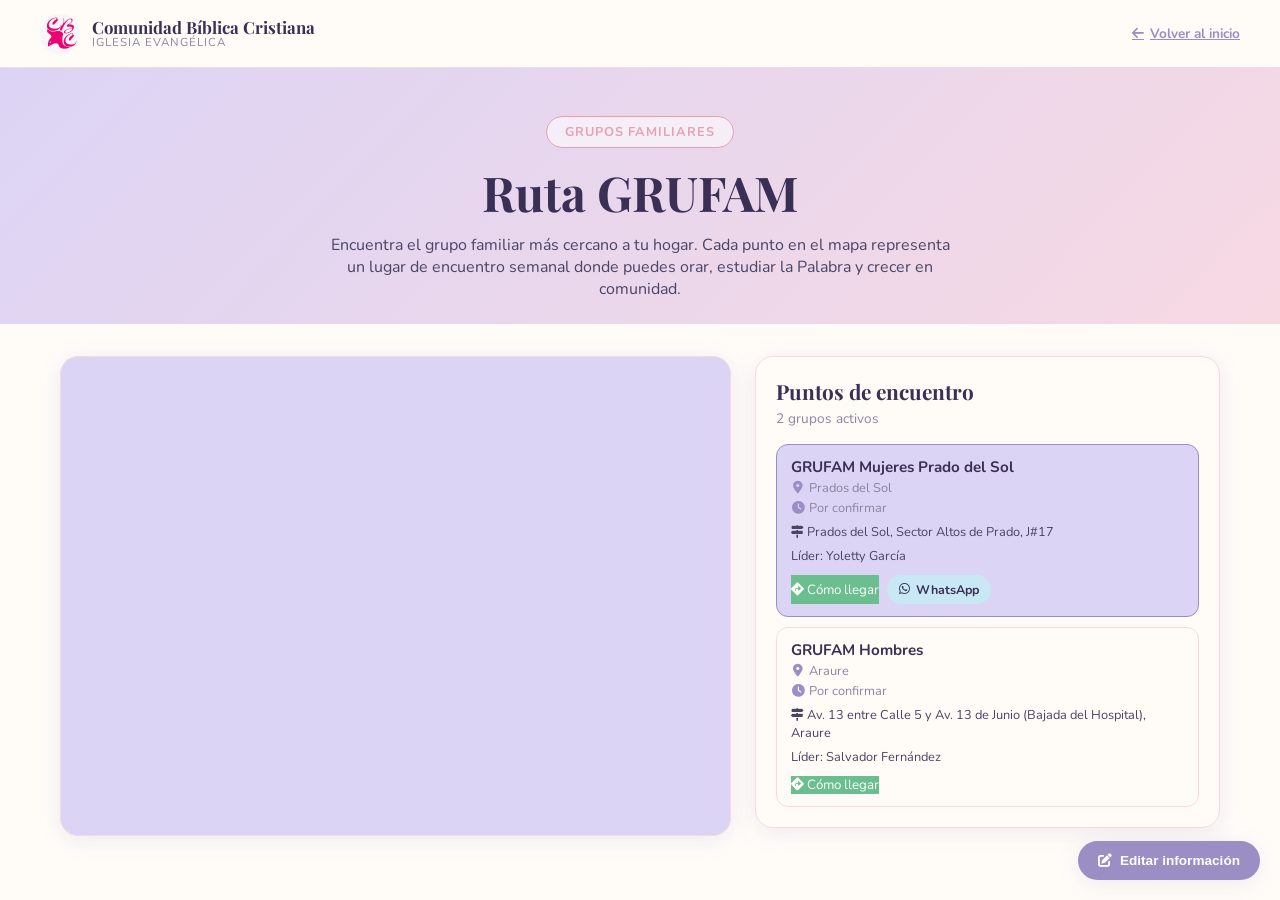
<file: ruta-grufam.html>
<!DOCTYPE html>
<html lang="es">
<head>
  <link rel="icon" type="image/png" href="logo.png">
  <meta charset="UTF-8">
  <meta name="viewport" content="width=device-width, initial-scale=1.0">
  <title>Ruta GRUFAM | Comunidad Bíblica Cristiana</title>
  <meta name="description" content="Mapa interactivo de los Grupos Familiares (GRUFAM) de Comunidad Bíblica Cristiana en Araure, Portuguesa. Encuentra el grupo más cercano a tu casa.">
  <meta name="robots" content="index, follow">
  <link rel="canonical" href="https://cbc2026-com.github.io/iglesia-cbc/ruta-grufam.html">

  <link rel="preconnect" href="https://fonts.googleapis.com">
  <link rel="preconnect" href="https://fonts.gstatic.com" crossorigin>
  <link href="https://fonts.googleapis.com/css2?family=Playfair+Display:wght@400;600;700&family=Nunito:wght@300;400;600;700&display=swap" rel="stylesheet">
  <link rel="stylesheet" href="https://cdnjs.cloudflare.com/ajax/libs/font-awesome/6.5.0/css/all.min.css">

  <link rel="stylesheet" href="styles.css">

  <style>
    :root{
      --gmap-bg: var(--white);
    }
    body{ padding-top:68px; }

    .grufam-hero{
      text-align:center; padding:48px 20px 24px;
      background: linear-gradient(135deg, var(--lavender), var(--blush));
    }
    .grufam-hero .section-label{
      display:inline-block; background:rgba(255,255,255,.6); border:1px solid var(--rose);
      color:var(--rose); padding:6px 18px; border-radius:30px; font-size:.8rem;
      font-weight:700; text-transform:uppercase; letter-spacing:1px; margin-bottom:12px;
    }
    .grufam-hero h1{
      font-family:'Playfair Display', serif; font-size:clamp(2rem,5vw,3rem);
      color:var(--dark); margin-bottom:10px;
    }
    .grufam-hero p{ color:var(--text); max-width:640px; margin:0 auto; font-size:1rem; }

    .grufam-wrap{
      max-width:1200px; margin:0 auto; padding:32px 20px 60px;
      display:grid; grid-template-columns: 1fr; gap:24px;
    }
    @media(min-width:960px){
      .grufam-wrap{ grid-template-columns: 1.3fr .9fr; align-items:start; }
    }

    #map{
      width:100%; height:480px; border-radius:var(--radius);
      box-shadow:var(--shadow); border:1px solid var(--blush);
      overflow:hidden; background:var(--lavender);
    }
    #map iframe{ width:100%; height:100%; border:0; display:block; }

    .panel{
      background:var(--white); border-radius:var(--radius); box-shadow:var(--shadow);
      border:1px solid var(--blush); padding:20px;
    }
    .panel h2{
      font-family:'Playfair Display', serif; font-size:1.3rem; color:var(--dark);
      margin-bottom:4px;
    }
    .panel .sub{ color:var(--muted); font-size:.85rem; margin-bottom:16px; }

    .group-list{ display:flex; flex-direction:column; gap:10px; max-height:380px; overflow-y:auto; }
    .group-card{
      border:1px solid var(--blush); border-radius:12px; padding:12px 14px;
      cursor:pointer; transition:.15s; background:var(--white);
    }
    .group-card:hover{ border-color:var(--rose); background:var(--blush); }
    .group-card.active{ border-color:var(--purple); background:var(--lavender); }
    .group-card .gc-title{ font-weight:700; color:var(--dark); font-size:.95rem; }
    .group-card .gc-meta{ font-size:.8rem; color:var(--muted); margin-top:2px; }
    .group-card .gc-meta i{ width:14px; text-align:center; margin-right:4px; color:var(--purple); }
    .group-card .gc-notas{ font-size:.8rem; color:var(--text); margin-top:6px; }
    .group-card .gc-actions{ display:flex; gap:8px; flex-wrap:wrap; margin-top:10px; }
    .group-card .gc-actions a{
      font-size:.78rem; font-weight:700; padding:6px 12px; border-radius:50px;
      text-decoration:none; display:inline-flex; align-items:center; gap:6px;
    }
    .gc-actions .gc-dirs{ background:var(--green); color:#fff; border:none; cursor:pointer; font-family:inherit; }
    .gc-actions .gc-wa{ background:var(--sky); color:var(--dark); }

    .admin-toggle{
      position:fixed; bottom:20px; right:20px; z-index:1000;
      background:var(--purple); color:#fff; border:none; border-radius:50px;
      padding:12px 20px; font-weight:700; font-size:.85rem; box-shadow:var(--shadow);
      cursor:pointer; display:flex; align-items:center; gap:8px;
    }
    .admin-toggle:hover{ opacity:.9; }

    .admin-panel{
      display:none; max-width:1200px; margin:0 auto 60px; padding:0 20px;
    }
    .admin-panel.open{ display:block; }
    .admin-box{
      background:var(--white); border:1px solid var(--gold); border-radius:var(--radius);
      box-shadow:var(--shadow); padding:24px;
    }
    .admin-box h2{ font-family:'Playfair Display', serif; color:var(--dark); margin-bottom:4px; }
    .admin-box .sub{ color:var(--muted); font-size:.85rem; margin-bottom:18px; }

    .admin-form{ display:grid; grid-template-columns:1fr; gap:12px; margin-bottom:20px; }
    @media(min-width:760px){
      .admin-form{ grid-template-columns: 1fr 1fr; }
      .admin-form .full{ grid-column: 1 / -1; }
    }
    .admin-form label{ display:block; font-size:.8rem; font-weight:700; color:var(--text); margin-bottom:4px; }
    .admin-form input, .admin-form textarea, .admin-form select{
      width:100%; padding:10px 12px; border:1px solid var(--blush); border-radius:10px;
      font-family:'Nunito', sans-serif; font-size:.9rem; background:var(--white); color:var(--text);
    }
    .admin-form textarea{ resize:vertical; min-height:60px; }
    .admin-form input:focus, .admin-form textarea:focus, .admin-form select:focus{
      outline:none; border-color:var(--purple);
    }

    .admin-actions{ display:flex; gap:10px; flex-wrap:wrap; margin-bottom:20px; }
    .btn-grufam{
      border:none; border-radius:50px; padding:10px 22px; font-weight:700;
      font-size:.85rem; cursor:pointer; display:inline-flex; align-items:center; gap:8px;
    }
    .btn-grufam.primary{ background:linear-gradient(135deg, var(--purple), var(--rose)); color:#fff; }
    .btn-grufam.secondary{ background:transparent; border:2px solid var(--purple); color:var(--purple); }
    .btn-grufam.danger{ background:var(--rose); color:#fff; }
    .btn-grufam:hover{ opacity:.9; }

    .admin-table-wrap{ overflow-x:auto; }
    table.admin-table{ width:100%; border-collapse:collapse; font-size:.85rem; }
    table.admin-table th, table.admin-table td{
      text-align:left; padding:10px 8px; border-bottom:1px solid var(--blush); white-space:nowrap;
    }
    table.admin-table th{ color:var(--muted); font-weight:700; text-transform:uppercase; font-size:.72rem; letter-spacing:.5px; }
    table.admin-table td.coords{ font-family:monospace; font-size:.78rem; color:var(--muted); }
    table.admin-table .row-actions{ display:flex; gap:8px; }
    table.admin-table .row-actions button{
      border:none; background:none; cursor:pointer; font-size:1rem; color:var(--purple);
    }
    table.admin-table .row-actions button.del{ color:var(--rose); }

    .data-tools{ margin-top:16px; padding-top:16px; border-top:1px solid var(--blush); }
    .data-tools p{ font-size:.8rem; color:var(--muted); margin-bottom:10px; }
    textarea.json-box{
      width:100%; min-height:120px; font-family:monospace; font-size:.78rem;
      border:1px solid var(--blush); border-radius:10px; padding:10px; background:var(--white);
      color:var(--text);
    }

    .toast-g{
      position:fixed; bottom:20px; left:50%; transform:translateX(-50%) translateY(100px);
      background:var(--dark); color:#fff; padding:10px 24px; border-radius:50px;
      font-size:.85rem; z-index:2000; transition:.3s; opacity:0;
    }
    .toast-g.show{ transform:translateX(-50%) translateY(0); opacity:1; }

    .back-link{ display:inline-flex; align-items:center; gap:6px; color:var(--purple); font-weight:700; font-size:.85rem; }
    .back-link:hover{ text-decoration:underline; }
  </style>
</head>
<body>

<nav>
  <a href="index.html" class="nav-logo">
    <img src="logo.png" alt="Logotipo de CBC" style="width:40px;height:40px;border-radius:50%;object-fit:cover;">
    <div class="nav-logo-text">Comunidad Bíblica Cristiana<span>Iglesia Evangélica</span></div>
  </a>
  <a href="index.html" class="back-link"><i class="fa-solid fa-arrow-left"></i> Volver al inicio</a>
</nav>

<section class="grufam-hero">
  <div class="section-label">Grupos Familiares</div>
  <h1>Ruta GRUFAM</h1>
  <p>Encuentra el grupo familiar más cercano a tu hogar. Cada punto en el mapa representa un lugar de encuentro semanal donde puedes orar, estudiar la Palabra y crecer en comunidad.</p>
</section>

<div class="grufam-wrap">
  <div id="map">
    <iframe id="gmapFrame" loading="lazy" referrerpolicy="no-referrer-when-downgrade" allowfullscreen
      src="https://www.google.com/maps?q=Acarigua,Portuguesa,Venezuela&z=13&output=embed"></iframe>
  </div>

  <div class="panel">
    <h2>Puntos de encuentro</h2>
    <div class="sub" id="groupCount">Cargando grupos...</div>
    <div class="group-list" id="groupList"></div>
  </div>
</div>

<button class="admin-toggle" id="adminToggle" onclick="toggleAdmin()">
  <i class="fa-solid fa-pen-to-square"></i> Editar información
</button>

<div class="admin-panel" id="adminPanel">
  <div class="admin-box">
    <h2 id="formTitle">Agregar nuevo grupo</h2>
    <div class="sub">Completa los datos del punto de encuentro. Para obtener las coordenadas, abre <a href="https://maps.google.com" target="_blank" rel="noopener">Google Maps</a>, busca la dirección, haz clic derecho sobre el punto exacto y selecciona las coordenadas que aparecen arriba (ej: 9.5567, -69.2114) para copiarlas aquí.</div>

    <form class="admin-form" id="groupForm" onsubmit="saveGroup(event)">
      <input type="hidden" id="groupId">
      <div>
        <label for="gNombre">Nombre del grupo / líder</label>
        <input type="text" id="gNombre" placeholder="Ej: Grupo Familia Pérez" required>
      </div>
      <div>
        <label for="gZona">Sector / Zona</label>
        <input type="text" id="gZona" placeholder="Ej: Araure Centro" required>
      </div>
      <div>
        <label for="gDia">Día y hora de reunión</label>
        <input type="text" id="gDia" placeholder="Ej: Martes 7:00 PM" required>
      </div>
      <div>
        <label for="gTelefono">Teléfono de contacto (WhatsApp)</label>
        <input type="text" id="gTelefono" placeholder="Ej: 584245206320">
      </div>
      <div>
        <label for="gLat">Latitud</label>
        <input type="text" id="gLat" placeholder="Ej: 9.5567" required>
      </div>
      <div>
        <label for="gLng">Longitud</label>
        <input type="text" id="gLng" placeholder="Ej: -69.2114" required>
      </div>
      <div class="full">
        <label for="gDireccion">Dirección / punto de referencia</label>
        <input type="text" id="gDireccion" placeholder="Ej: Calle Bolívar, casa #12, cerca de la plaza">
      </div>
      <div class="full">
        <label for="gNotas">Notas adicionales</label>
        <textarea id="gNotas" placeholder="Información extra para los visitantes"></textarea>
      </div>
    </form>

    <div class="admin-actions">
      <button class="btn-grufam primary" onclick="document.getElementById('groupForm').requestSubmit()"><i class="fa-solid fa-floppy-disk"></i> Guardar grupo</button>
      <button class="btn-grufam secondary" onclick="resetForm()"><i class="fa-solid fa-eraser"></i> Limpiar formulario</button>
      <a class="btn-grufam secondary" href="https://maps.google.com" target="_blank" rel="noopener" style="text-decoration:none;"><i class="fa-solid fa-map-pin"></i> Buscar coordenadas en Google Maps</a>
    </div>

    <div class="admin-table-wrap">
      <table class="admin-table">
        <thead>
          <tr>
            <th>Grupo</th>
            <th>Zona</th>
            <th>Día / Hora</th>
            <th>Coordenadas</th>
            <th>Acciones</th>
          </tr>
        </thead>
        <tbody id="adminTableBody"></tbody>
      </table>
    </div>

    <div class="data-tools">
      <p><i class="fa-solid fa-circle-info"></i> Los cambios se guardan automáticamente en este navegador (localStorage). Para que los cambios se vean en el sitio publicado para todos, exporta el JSON y reemplaza el contenido del array <code>GRUFAM_GRUPOS</code> en este mismo archivo.</p>
      <div class="admin-actions">
        <button class="btn-grufam secondary" onclick="exportJSON()"><i class="fa-solid fa-download"></i> Exportar JSON</button>
        <button class="btn-grufam secondary" onclick="document.getElementById('importBox').style.display='block'"><i class="fa-solid fa-upload"></i> Importar JSON</button>
        <button class="btn-grufam danger" onclick="resetToDefaults()"><i class="fa-solid fa-rotate-left"></i> Restaurar valores originales</button>
      </div>
      <div id="importBox" style="display:none; margin-top:10px;">
        <textarea class="json-box" id="importText" placeholder="Pega aquí el JSON exportado..."></textarea>
        <div class="admin-actions" style="margin-top:10px;">
          <button class="btn-grufam primary" onclick="importJSON()"><i class="fa-solid fa-check"></i> Aplicar importación</button>
        </div>
      </div>
    </div>
  </div>
</div>

<div class="toast-g" id="toast"></div>

<script>
  // ══════════════════════════════════════════════════════════════════════
  // RUTA GRUFAM — Mapa editable de Grupos Familiares
  // CBC Araure, Portuguesa, Venezuela
  //
  // Edita el array GRUFAM_GRUPOS_DEFAULT abajo para cambiar los puntos
  // que se muestran a todos los visitantes (versión publicada).
  // Desde el panel "Editar información" en pantalla, cualquier cambio
  // se guarda en este navegador (localStorage) y se puede exportar como
  // JSON para actualizar este archivo de forma permanente.
  // ══════════════════════════════════════════════════════════════════════

  const GRUFAM_GRUPOS_DEFAULT = [
    {
      id: 'g1',
      nombre: 'GRUFAM Mujeres Prado del Sol',
      zona: 'Prados del Sol',
      dia: 'Por confirmar',
      telefono: '584120418037',
      lat: 9.5269,
      lng: -69.2322,
      direccion: 'Prados del Sol, Sector Altos de Prado, J#17',
      notas: 'Líder: Yoletty García'
    },
    {
      id: 'g2',
      nombre: 'GRUFAM Hombres',
      zona: 'Araure',
      dia: 'Por confirmar',
      telefono: '',
      lat: 9.5575,
      lng: -69.2113,
      direccion: 'Av. 13 entre Calle 5 y Av. 13 de Junio (Bajada del Hospital), Araure',
      notas: 'Líder: Salvador Fernández'
    }
  ];

  const STORAGE_KEY = 'grufam_grupos_v1';
  let activeId = null;

  function loadGrupos(){
    try{
      const raw = localStorage.getItem(STORAGE_KEY);
      if(raw) return JSON.parse(raw);
    }catch(e){}
    return JSON.parse(JSON.stringify(GRUFAM_GRUPOS_DEFAULT));
  }

  function saveGrupos(list){
    localStorage.setItem(STORAGE_KEY, JSON.stringify(list));
  }

  let grupos = loadGrupos();

  function initMap(){
    if(grupos.length){
      activeId = grupos[0].id;
      updateMapView(grupos[0].lat, grupos[0].lng, 14);
    }
    renderAll();
  }

  // Actualiza el iframe de Google Maps centrado en unas coordenadas
  function updateMapView(lat, lng, zoom){
    const frame = document.getElementById('gmapFrame');
    frame.src = `https://www.google.com/maps?q=${lat},${lng}&z=${zoom || 14}&hl=es&output=embed`;
    hideDirectionsBanner();
  }

  // Muestra la RUTA dentro del iframe (sin salir de la página)
  // Usa el formato embed de Google Maps con destino fijo; el origen
  // queda vacío para que Google Maps use la ubicación actual del usuario.
  let directionsActiveGroup = null;

  function showDirections(id){
    const g = grupos.find(x=>x.id===id);
    if(!g) return;
    const frame = document.getElementById('gmapFrame');

    // DIAGNÓSTICO: el formato maps/dir// NO soporta output=embed —
    // Google lo ignora y redirige al Maps completo que pierde el contexto
    // de región y termina en Texas. El único formato embed confiable sin
    // API key es maps?q=LAT,LNG&output=embed (muestra el pin en el lugar
    // correcto). Para la ruta real usamos un popup pequeño del navegador.

    // 1) Mostrar el pin del destino en el iframe (Araure, Venezuela ✓)
    frame.src = `https://www.google.com/maps?q=${g.lat},${g.lng}&z=16&hl=es&output=embed`;

    directionsActiveGroup = g.id;
    activeId = g.id;
    showDirectionsBanner(g);
    renderAll();
  }

  window.showDirections = showDirections;

  // Abre la ruta real en una ventana pequeña del navegador
  window.abrirRutaReal = function(lat, lng){
    const url = `https://www.google.com/maps/dir/?api=1&destination=${lat},${lng}&travelmode=driving`;
    window.open(url, 'ruta_cbc', 'width=800,height=600,resizable=yes,scrollbars=yes');
  };

  function showDirectionsBanner(g){
    let banner = document.getElementById('directionsBanner');
    if(!banner){
      banner = document.createElement('div');
      banner.id = 'directionsBanner';
      banner.style.cssText = `
        background:var(--green);color:#fff;padding:10px 14px;
        border-radius:12px 12px 0 0;display:flex;align-items:center;
        justify-content:space-between;gap:10px;font-size:.85rem;font-weight:600;
        flex-wrap:wrap;
      `;
      document.querySelector('.map-card').insertAdjacentElement('beforebegin', banner);
    }
    banner.innerHTML = `
      <span><i class="fa-solid fa-location-dot" style="margin-right:6px;"></i>
        Ubicación: <strong>${escapeHTML(g.nombre)}</strong></span>
      <div style="display:flex;gap:8px;flex-wrap:wrap;">
        <button onclick="abrirRutaReal(${g.lat},${g.lng})" style="
          background:rgba(0,0,0,.25);border:none;color:#fff;border-radius:8px;
          padding:5px 12px;cursor:pointer;font-size:.8rem;font-weight:700;
          display:inline-flex;align-items:center;gap:5px;
        "><i class="fa-solid fa-diamond-turn-right"></i> Ver ruta en Maps</button>
        <button onclick="cancelDirections()" style="
          background:rgba(0,0,0,.2);border:none;color:#fff;border-radius:8px;
          padding:5px 10px;cursor:pointer;font-size:.8rem;font-weight:700;
        ">✕ Cerrar</button>
      </div>
    `;
    banner.style.display = 'flex';
  }

  function hideDirectionsBanner(){
    const banner = document.getElementById('directionsBanner');
    if(banner) banner.style.display = 'none';
    directionsActiveGroup = null;
  }

  function cancelDirections(){
    directionsActiveGroup = null;
    hideDirectionsBanner();
    // Volver a la vista del grupo activo o vista general
    if(activeId){
      const g = grupos.find(x=>x.id===activeId);
      if(g) updateMapView(g.lat, g.lng, 15);
    } else {
      updateMapView(9.5950, -69.2210, 13);
    }
    renderAll();
  }

  // Expose cancelDirections globally (called from inline onclick)
  window.cancelDirections = cancelDirections;

  function renderAll(){
    renderList();
    renderAdminTable();
  }

  function renderList(){
    const list = document.getElementById('groupList');
    const count = document.getElementById('groupCount');
    count.textContent = grupos.length === 1 ? '1 grupo activo' : `${grupos.length} grupos activos`;
    list.innerHTML = '';
    grupos.forEach(g=>{
      const card = document.createElement('div');
      card.className = 'group-card' + (g.id===activeId ? ' active' : '');
      let actions = `<button class="gc-dirs" onclick="showDirections('${escapeHTML(g.id)}')" title="Ver ruta en el mapa"><i class="fa-solid fa-diamond-turn-right"></i> Cómo llegar</button>`;
      if(g.telefono) actions += `<a class="gc-wa" href="https://wa.me/${encodeURIComponent(g.telefono)}" target="_blank" rel="noopener"><i class="fa-brands fa-whatsapp"></i> WhatsApp</a>`;
      card.innerHTML = `
        <div class="gc-title">${escapeHTML(g.nombre)}</div>
        <div class="gc-meta"><i class="fa-solid fa-location-dot"></i>${escapeHTML(g.zona)}</div>
        <div class="gc-meta"><i class="fa-solid fa-clock"></i>${escapeHTML(g.dia)}</div>
        ${g.direccion ? `<div class="gc-notas"><i class="fa-solid fa-signs-post"></i> ${escapeHTML(g.direccion)}</div>` : ''}
        ${g.notas ? `<div class="gc-notas">${escapeHTML(g.notas)}</div>` : ''}
        <div class="gc-actions">${actions}</div>
      `;
      card.querySelector('.gc-title').onclick = card.onclick = (e)=>{
        if(e.target.closest('.gc-actions')) return;
        activeId = g.id;
        updateMapView(g.lat, g.lng, 15);
        renderAll();
      };
      list.appendChild(card);
    });
  }

  function renderAdminTable(){
    const tbody = document.getElementById('adminTableBody');
    tbody.innerHTML = '';
    grupos.forEach(g=>{
      const tr = document.createElement('tr');
      tr.innerHTML = `
        <td>${escapeHTML(g.nombre)}</td>
        <td>${escapeHTML(g.zona)}</td>
        <td>${escapeHTML(g.dia)}</td>
        <td class="coords">${g.lat.toFixed(4)}, ${g.lng.toFixed(4)}</td>
        <td class="row-actions">
          <button title="Editar" onclick="editGroup('${g.id}')"><i class="fa-solid fa-pen"></i></button>
          <button title="Eliminar" class="del" onclick="deleteGroup('${g.id}')"><i class="fa-solid fa-trash"></i></button>
        </td>
      `;
      tbody.appendChild(tr);
    });
  }

  function escapeHTML(str){
    return String(str ?? '').replace(/[&<>"']/g, c=>({'&':'&amp;','<':'&lt;','>':'&gt;','"':'&quot;',"'":'&#39;'}[c]));
  }

  function toggleAdmin(){
    const panel = document.getElementById('adminPanel');
    panel.classList.toggle('open');
    if(panel.classList.contains('open')) panel.scrollIntoView({behavior:'smooth'});
  }

  function resetForm(){
    document.getElementById('groupForm').reset();
    document.getElementById('groupId').value = '';
    document.getElementById('formTitle').textContent = 'Agregar nuevo grupo';
  }

  function editGroup(id){
    const g = grupos.find(x=>x.id===id);
    if(!g) return;
    document.getElementById('groupId').value = g.id;
    document.getElementById('gNombre').value = g.nombre;
    document.getElementById('gZona').value = g.zona;
    document.getElementById('gDia').value = g.dia;
    document.getElementById('gTelefono').value = g.telefono || '';
    document.getElementById('gLat').value = g.lat;
    document.getElementById('gLng').value = g.lng;
    document.getElementById('gDireccion').value = g.direccion || '';
    document.getElementById('gNotas').value = g.notas || '';
    document.getElementById('formTitle').textContent = 'Editar grupo';
    document.getElementById('adminPanel').classList.add('open');
    document.getElementById('adminPanel').scrollIntoView({behavior:'smooth'});
  }

  function deleteGroup(id){
    if(!confirm('¿Eliminar este grupo del mapa?')) return;
    grupos = grupos.filter(g=>g.id!==id);
    if(activeId===id) activeId = null;
    saveGrupos(grupos);
    renderAll();
    showToast('Grupo eliminado.');
  }

  function saveGroup(e){
    e.preventDefault();
    const id = document.getElementById('groupId').value;
    const lat = parseFloat(document.getElementById('gLat').value);
    const lng = parseFloat(document.getElementById('gLng').value);
    if(isNaN(lat) || isNaN(lng)){
      showToast('Latitud y longitud deben ser números válidos.');
      return;
    }
    const data = {
      nombre: document.getElementById('gNombre').value.trim(),
      zona: document.getElementById('gZona').value.trim(),
      dia: document.getElementById('gDia').value.trim(),
      telefono: document.getElementById('gTelefono').value.trim(),
      lat, lng,
      direccion: document.getElementById('gDireccion').value.trim(),
      notas: document.getElementById('gNotas').value.trim()
    };

    if(id){
      const idx = grupos.findIndex(g=>g.id===id);
      if(idx>-1) grupos[idx] = { id, ...data };
    } else {
      data.id = 'g' + Date.now();
      grupos.push(data);
    }

    activeId = data.id || id;
    saveGrupos(grupos);
    resetForm();
    renderAll();
    updateMapView(lat, lng, 15);
    showToast('Grupo guardado correctamente.');
  }

  function exportJSON(){
    const dataStr = JSON.stringify(grupos, null, 2);
    const blob = new Blob([dataStr], {type:'application/json'});
    const url = URL.createObjectURL(blob);
    const a = document.createElement('a');
    a.href = url;
    a.download = 'grufam-grupos.json';
    a.click();
    URL.revokeObjectURL(url);
    showToast('JSON exportado. Reemplaza GRUFAM_GRUPOS_DEFAULT con este contenido para publicarlo.');
  }

  function importJSON(){
    try{
      const data = JSON.parse(document.getElementById('importText').value);
      if(!Array.isArray(data)) throw new Error('Formato inválido');
      grupos = data;
      saveGrupos(grupos);
      renderAll();
      showToast('Datos importados correctamente.');
      document.getElementById('importBox').style.display = 'none';
      document.getElementById('importText').value = '';
    }catch(e){
      showToast('Error al importar JSON: ' + e.message);
    }
  }

  function resetToDefaults(){
    if(!confirm('¿Restaurar los grupos a los valores originales del archivo? Se perderán los cambios guardados en este navegador.')) return;
    grupos = JSON.parse(JSON.stringify(GRUFAM_GRUPOS_DEFAULT));
    saveGrupos(grupos);
    renderAll();
    showToast('Valores restaurados.');
  }

  let toastTimer;
  function showToast(msg){
    const t = document.getElementById('toast');
    t.textContent = msg;
    t.classList.add('show');
    clearTimeout(toastTimer);
    toastTimer = setTimeout(()=>t.classList.remove('show'), 3500);
  }

  document.addEventListener('DOMContentLoaded', initMap);
</script>
</body>
</html>
</file>
<file: styles.css>
/* ════════════════════════════════════════════
   styles.css — Comunidad Bíblica Cristiana
   ════════════════════════════════════════════ */

    :root {
      --blush:    #f7d9e3;
      --lavender: #dcd4f5;
      --mint:     #c9edd8;
      --sky:      #c9e8f5;
      --peach:    #fde4c8;
      --yellow:   #fdf3c8;
      --rose:     #e8a0b4;
      --purple:   #9b8ec4;
      --green:    #6bbf8e;
      --blue:     #6aaccc;
      --gold:     #d4a84b;
      --white:    #fffcf8;
      --dark:     #3a3055;
      --text:     #4a4465;
      --muted:    #8b85a0;
      --shadow:   0 4px 24px rgba(100,80,160,0.10);
      --radius:   18px;
    }
    * { box-sizing: border-box; margin: 0; padding: 0; }
    html { scroll-behavior: smooth; }
    body {
      font-family: 'Nunito', sans-serif;
      background: var(--white);
      color: var(--text);
      overflow-x: hidden;
    }

    /* ── NAVBAR ── */
    nav {
      position: fixed; top: 0; left: 0; right: 0; z-index: 999;
      background: rgba(255,252,248,0.95);
      backdrop-filter: blur(12px);
      border-bottom: 1px solid var(--blush);
      padding: 0 40px;
      display: flex; align-items: center; justify-content: space-between;
      height: 68px;
    }
    .nav-logo {
      display: flex; align-items: center; gap: 12px;
      text-decoration: none;
    }
    .nav-logo-icon {
      width: 42px; height: 42px;
      background: linear-gradient(135deg, var(--lavender), var(--blush));
      border-radius: 50%;
      display: flex; align-items: center; justify-content: center;
      font-size: 1.3rem; color: var(--purple);
    }
    .nav-logo-text { font-family:'Playfair Display', serif; font-weight:700; font-size:1.05rem; color:var(--dark); line-height:1.1; }
    .nav-logo-text span { display:block; font-family:'Nunito',sans-serif; font-weight:400; font-size:.72rem; color:var(--muted); letter-spacing:1px; text-transform:uppercase; }
    .nav-links { display:flex; gap:6px; list-style:none; }
    .nav-links a {
      text-decoration:none; padding:7px 15px; border-radius:30px;
      font-size:.88rem; font-weight:600; color:var(--text);
      transition: background .2s, color .2s;
    }
    .nav-links a:hover { background:var(--lavender); color:var(--purple); }
    .nav-cta {
      background: linear-gradient(135deg, var(--purple), var(--rose));
      color:#fff !important; border-radius:30px; padding:8px 20px !important;
    }
    .nav-cta:hover { opacity:.9; background: linear-gradient(135deg, var(--purple), var(--rose)) !important; }
    .nav-lideres {
      background: var(--dark) !important; color:#fff !important;
      border-radius:30px; padding:8px 16px !important;
      font-size:.82rem !important; border:1px solid rgba(155,142,196,.4);
      display:inline-flex; align-items:center; gap:6px;
    }
    .nav-lideres:hover { background:#2d2550 !important; color:#fff !important; }
    .hamburger { display:none; flex-direction:column; gap:5px; cursor:pointer; padding:5px; }
    .hamburger span { display:block; width:24px; height:2px; background:var(--dark); border-radius:2px; transition:.3s; }
    .mobile-menu { display:none; position:fixed; top:68px; left:0; right:0; background:var(--white); border-bottom:1px solid var(--blush); padding:20px 30px; z-index:998; flex-direction:column; gap:10px; }
    .mobile-menu.open { display:flex; }
    .mobile-menu a { text-decoration:none; font-weight:600; color:var(--text); padding:10px 0; border-bottom:1px solid var(--blush); }

    /* ── HERO ── */
    #inicio {
      min-height: 100vh;
      background: linear-gradient(160deg, var(--lavender) 0%, var(--blush) 40%, var(--peach) 100%);
      display: flex; align-items: center; justify-content: center;
      text-align: center; padding: 100px 20px 60px;
      position: relative; overflow: hidden;
    }
    .hero-circles {
      position: absolute; top:0; left:0; right:0; bottom:0; pointer-events:none; z-index:0;
    }
    .hero-circles span {
      position:absolute; border-radius:50%; opacity:.18;
      animation: float 8s ease-in-out infinite;
    }
    .hero-circles span:nth-child(1) { width:500px; height:500px; background:var(--lavender); top:-120px; left:-140px; animation-delay:0s; }
    .hero-circles span:nth-child(2) { width:380px; height:380px; background:var(--blush); bottom:-80px; right:-80px; animation-delay:2s; }
    .hero-circles span:nth-child(3) { width:260px; height:260px; background:var(--mint); top:60%; left:10%; animation-delay:4s; }
    @keyframes float { 0%,100%{transform:translateY(0)} 50%{transform:translateY(-24px)} }
    .hero-content { position:relative; z-index:1; max-width:780px; }
    .hero-badge {
      display:inline-block; background:rgba(255,255,255,.6); border:1px solid var(--rose);
      color:var(--rose); padding:6px 18px; border-radius:30px; font-size:.8rem;
      font-weight:700; letter-spacing:2px; text-transform:uppercase; margin-bottom:24px;
      backdrop-filter:blur(8px);
    }
    .hero-title {
      font-family:'Playfair Display', serif; font-size:clamp(2.4rem,6vw,4.2rem);
      font-weight:700; color:var(--dark); line-height:1.15; margin-bottom:20px;
    }
    .hero-title em { font-style:normal; color:var(--purple); }
    .hero-subtitle { font-size:1.1rem; color:var(--text); line-height:1.7; max-width:560px; margin:0 auto 36px; }
    .hero-btns { display:flex; gap:14px; justify-content:center; flex-wrap:wrap; }
    .btn-primary {
      background: linear-gradient(135deg, var(--purple), var(--rose));
      color:#fff; padding:14px 32px; border-radius:50px; font-weight:700;
      font-size:1rem; text-decoration:none; display:inline-flex; align-items:center; gap:8px;
      box-shadow:0 6px 24px rgba(155,142,196,.35); transition:.25s;
    }
    .btn-primary:hover { transform:translateY(-2px); box-shadow:0 10px 32px rgba(155,142,196,.45); }
    .btn-secondary {
      background:rgba(255,255,255,.7); border:2px solid var(--purple);
      color:var(--purple); padding:13px 28px; border-radius:50px; font-weight:700;
      font-size:1rem; text-decoration:none; display:inline-flex; align-items:center; gap:8px;
      backdrop-filter:blur(8px); transition:.25s;
    }
    .btn-secondary:hover { background:var(--lavender); }
    .hero-scroll { margin-top:52px; color:var(--muted); font-size:.82rem; letter-spacing:1px; text-transform:uppercase; display:flex; flex-direction:column; align-items:center; gap:8px; }
    .hero-scroll i { font-size:1.2rem; animation:bounce 2s infinite; }
    @keyframes bounce { 0%,100%{transform:translateY(0)} 50%{transform:translateY(8px)} }

    /* ── SECTIONS SHARED ── */
    section { padding: 80px 20px; }
    .section-label {
      font-size:.78rem; font-weight:700; letter-spacing:2.5px; text-transform:uppercase;
      color:var(--purple); margin-bottom:10px;
    }
    .section-title {
      font-family:'Playfair Display', serif; font-size:clamp(1.8rem,4vw,2.6rem);
      font-weight:700; color:var(--dark); line-height:1.25; margin-bottom:14px;
    }
    .section-sub { font-size:1rem; color:var(--muted); max-width:520px; line-height:1.7; margin-bottom:48px; }
    .container { max-width:1140px; margin:0 auto; }
    .text-center { text-align:center; }
    .text-center .section-sub { margin-left:auto; margin-right:auto; }

    /* ── DASHBOARD STATS ── */
    #dashboard {
      background: linear-gradient(135deg, var(--dark) 0%, #2d2550 100%);
      color:#fff; padding:60px 20px;
    }
    .dashboard-header { text-align:center; margin-bottom:50px; }
    .dashboard-header .section-label { color:var(--rose); }
    .dashboard-header .section-title { color:#fff; }
    .dashboard-header .section-sub { color:rgba(255,255,255,.65); margin:0 auto; }
    .stats-grid { display:grid; grid-template-columns:repeat(auto-fit,minmax(180px,1fr)); gap:20px; margin-bottom:50px; }
    .stat-card {
      background:rgba(255,255,255,.07); border:1px solid rgba(255,255,255,.12);
      border-radius:var(--radius); padding:28px 22px; text-align:center;
      transition:.3s; cursor:default;
    }
    .stat-card:hover { background:rgba(255,255,255,.13); transform:translateY(-4px); }
    .stat-icon { font-size:2rem; margin-bottom:12px; }
    .stat-number {
      font-family:'Playfair Display',serif; font-size:2.4rem; font-weight:700;
      color:#fff; line-height:1;
    }
    .stat-label { font-size:.82rem; color:rgba(255,255,255,.55); margin-top:6px; letter-spacing:.5px; text-transform:uppercase; }
    .dash-widgets { display:grid; grid-template-columns:1fr 1fr 1fr; gap:22px; }
    @media(max-width:900px){ .dash-widgets{grid-template-columns:1fr 1fr;} }
    @media(max-width:580px){ .dash-widgets{grid-template-columns:1fr;} }
    .dash-widget {
      background:rgba(255,255,255,.07); border:1px solid rgba(255,255,255,.12);
      border-radius:var(--radius); padding:26px 24px;
    }
    .dash-widget h3 { font-size:.95rem; font-weight:700; color:rgba(255,255,255,.9); margin-bottom:16px; display:flex; align-items:center; gap:8px; }
    .dash-widget h3 i { color:var(--rose); }
    .progress-item { margin-bottom:14px; }
    .progress-label { display:flex; justify-content:space-between; font-size:.82rem; color:rgba(255,255,255,.6); margin-bottom:5px; }
    .progress-bar { height:8px; background:rgba(255,255,255,.1); border-radius:10px; overflow:hidden; }
    .progress-fill { height:100%; border-radius:10px; background:linear-gradient(90deg, var(--lavender), var(--rose)); transition:width 1.5s ease; }
    .event-list { list-style:none; }
    .event-list li { padding:10px 0; border-bottom:1px solid rgba(255,255,255,.08); font-size:.88rem; display:flex; align-items:flex-start; gap:10px; }
    .event-list li:last-child { border:none; }
    .event-dot { width:8px; height:8px; border-radius:50%; background:var(--rose); margin-top:5px; flex-shrink:0; }
    .event-text { color:rgba(255,255,255,.75); line-height:1.4; }
    .event-text strong { color:#fff; display:block; }
    .announcement-item { padding:10px 0; border-bottom:1px solid rgba(255,255,255,.08); font-size:.85rem; color:rgba(255,255,255,.7); }
    .announcement-item:last-child { border:none; }
    .announcement-item strong { color:var(--yellow); }

    /* ── HORARIOS ── */
    #horarios { background: var(--yellow); }
    .schedule-grid { display:grid; grid-template-columns:repeat(auto-fit,minmax(240px,1fr)); gap:22px; }
    .schedule-card {
      background:#fff; border-radius:var(--radius); padding:28px 24px;
      box-shadow:var(--shadow); border-top:4px solid transparent; transition:.3s;
    }
    .schedule-card:hover { transform:translateY(-4px); }
    .schedule-card:nth-child(1){ border-color:var(--purple); }
    .schedule-card:nth-child(2){ border-color:var(--rose); }
    .schedule-card:nth-child(3){ border-color:var(--green); }
    .schedule-card:nth-child(4){ border-color:var(--blue); }
    .schedule-card:nth-child(5){ border-color:var(--gold); }
    .schedule-icon { font-size:2rem; margin-bottom:14px; }
    .schedule-day { font-size:.78rem; font-weight:700; text-transform:uppercase; letter-spacing:1.5px; color:var(--muted); margin-bottom:4px; }
    .schedule-time { font-family:'Playfair Display',serif; font-size:1.4rem; font-weight:700; color:var(--dark); margin-bottom:6px; }
    .schedule-name { font-weight:700; color:var(--text); margin-bottom:6px; }
    .schedule-desc { font-size:.85rem; color:var(--muted); line-height:1.5; }

    /* ── VIDEO EN VIVO ── */
    #envivo {
      background: linear-gradient(160deg, var(--blush) 0%, var(--lavender) 100%);
      text-align:center;
    }
    .live-badge {
      display:inline-flex; align-items:center; gap:8px;
      background:#ff4757; color:#fff; padding:6px 18px; border-radius:30px;
      font-size:.82rem; font-weight:700; text-transform:uppercase; letter-spacing:1px;
      margin-bottom:20px;
    }
    .live-dot { width:8px; height:8px; background:#fff; border-radius:50%; animation:pulse 1.2s infinite; }
    @keyframes pulse { 0%,100%{opacity:1;transform:scale(1)} 50%{opacity:.6;transform:scale(1.3)} }
    .video-wrapper {
      max-width:820px; margin:0 auto 40px;
      border-radius:var(--radius); overflow:hidden;
      box-shadow:0 16px 60px rgba(100,80,160,.2);
    }
    .video-wrapper iframe { width:100%; aspect-ratio:16/9; border:none; display:block; }
    .video-fallback {
      background:linear-gradient(135deg, var(--dark), #2d2550);
      aspect-ratio:16/9; display:flex; flex-direction:column; align-items:center;
      justify-content:center; gap:16px; color:#fff; cursor:pointer;
    }
    .video-fallback i { font-size:4rem; color:var(--rose); opacity:.8; }
    .video-fallback p { font-size:1.1rem; color:rgba(255,255,255,.7); }
    .video-tabs { display:flex; gap:12px; justify-content:center; flex-wrap:wrap; margin-top:30px; }
    .video-tab {
      padding:10px 22px; border-radius:30px; border:2px solid var(--purple);
      background:transparent; color:var(--purple); font-weight:700; cursor:pointer;
      font-family:'Nunito',sans-serif; font-size:.9rem; transition:.2s;
    }
    .video-tab.active, .video-tab:hover { background:var(--purple); color:#fff; }

    /* ── MINISTERIOS ── */
    #ministerios { background:var(--white); }
    .ministerios-grid { display:grid; grid-template-columns:repeat(auto-fit,minmax(220px,1fr)); gap:22px; }
    .min-card {
      border-radius:var(--radius); padding:30px 24px; text-align:center;
      box-shadow:var(--shadow); transition:.3s; cursor:default;
    }
    .min-card:hover { transform:translateY(-5px); box-shadow:0 12px 40px rgba(100,80,160,.15); }
    .min-card:nth-child(1){ background:var(--lavender); }
    .min-card:nth-child(2){ background:var(--blush); }
    .min-card:nth-child(3){ background:var(--mint); }
    .min-card:nth-child(4){ background:var(--sky); }
    .min-card:nth-child(5){ background:var(--peach); }
    .min-card:nth-child(6){ background:var(--yellow); }
    .min-icon { font-size:2.6rem; margin-bottom:14px; }
    .min-title { font-family:'Playfair Display',serif; font-size:1.15rem; font-weight:700; color:var(--dark); margin-bottom:8px; }
    .min-desc { font-size:.85rem; color:var(--text); line-height:1.55; }

    /* ── VERSÍCULO DEL DÍA (YouVersion) ── */
    .versiculo-banner {
      background: linear-gradient(135deg, var(--purple) 0%, var(--rose) 100%);
      color:#fff; padding:50px 20px; text-align:center;
    }
    .vs-youversion-badge {
      font-size:.78rem; font-weight:700; letter-spacing:1.5px; text-transform:uppercase;
      opacity:.75; margin-bottom:18px; display:flex; align-items:center; justify-content:center; gap:6px;
    }
    .versiculo-banner blockquote {
      max-width:700px; margin:0 auto;
      font-family:'Playfair Display',serif; font-size:clamp(1.25rem,3vw,1.75rem);
      font-style:italic; line-height:1.6; opacity:.95;
    }
    .versiculo-banner cite { display:block; margin-top:16px; font-size:.9rem; opacity:.75; font-style:normal; font-family:'Nunito',sans-serif; letter-spacing:1px; }
    .vs-open-btn {
      display:inline-flex; align-items:center; gap:8px;
      margin-top:26px; padding:10px 26px; border-radius:30px;
      background:rgba(255,255,255,.18); border:2px solid rgba(255,255,255,.45);
      color:#fff; font-family:'Nunito',sans-serif; font-weight:700; font-size:.88rem;
      text-decoration:none; letter-spacing:.5px; transition:.25s;
    }
    .vs-open-btn:hover { background:rgba(255,255,255,.3); }

    /* ── ACTIVIDADES ── */
    #actividades { background: var(--mint); }
    .activities-grid { display:grid; grid-template-columns:repeat(auto-fit,minmax(280px,1fr)); gap:24px; }
    .act-card {
      background:#fff; border-radius:var(--radius); overflow:hidden;
      box-shadow:var(--shadow); transition:.3s;
    }
    .act-card:hover { transform:translateY(-5px); }
    .act-header { height:120px; display:flex; align-items:center; justify-content:center; font-size:3rem; }
    .act-header.bg1 { background:linear-gradient(135deg,var(--lavender),var(--blush)); }
    .act-header.bg2 { background:linear-gradient(135deg,var(--mint),var(--sky)); }
    .act-header.bg3 { background:linear-gradient(135deg,var(--peach),var(--yellow)); }
    .act-header.bg4 { background:linear-gradient(135deg,var(--blush),var(--peach)); }
    .act-header.bg5 { background:linear-gradient(135deg,var(--sky),var(--lavender)); }
    .act-header.bg6 { background:linear-gradient(135deg,var(--yellow),var(--mint)); }
    .act-body { padding:22px 24px; }
    .act-date { font-size:.78rem; font-weight:700; text-transform:uppercase; letter-spacing:1px; color:var(--purple); margin-bottom:6px; }
    .act-title { font-family:'Playfair Display',serif; font-size:1.1rem; font-weight:700; color:var(--dark); margin-bottom:8px; }
    .act-desc { font-size:.86rem; color:var(--muted); line-height:1.55; margin-bottom:14px; }
    .act-tag { display:inline-block; padding:4px 12px; border-radius:20px; font-size:.75rem; font-weight:700; background:var(--lavender); color:var(--purple); }

    /* ── PETICIONES ── */
    #peticiones { background:var(--blush); }
    .prayer-grid { display:grid; grid-template-columns:1fr 1fr; gap:40px; align-items:start; }
    @media(max-width:720px){ .prayer-grid{grid-template-columns:1fr;} }
    .prayer-form-box { background:#fff; border-radius:var(--radius); padding:36px 32px; box-shadow:var(--shadow); }
    .form-group { margin-bottom:18px; }
    .form-group label { display:block; font-size:.85rem; font-weight:700; color:var(--dark); margin-bottom:6px; }
    .form-group input, .form-group textarea, .form-group select {
      width:100%; padding:12px 16px; border:2px solid #ece8f5;
      border-radius:12px; font-family:'Nunito',sans-serif; font-size:.92rem;
      color:var(--text); background:#fafaf8; outline:none; transition:border .2s;
    }
    .form-group input:focus, .form-group textarea:focus, .form-group select:focus { border-color:var(--purple); }
    .form-group textarea { resize:vertical; min-height:110px; }
    .btn-submit {
      width:100%; padding:13px; border:none; border-radius:50px; cursor:pointer;
      background:linear-gradient(135deg,var(--purple),var(--rose)); color:#fff;
      font-family:'Nunito',sans-serif; font-weight:700; font-size:1rem; transition:.2s;
    }
    .btn-submit:hover { opacity:.9; transform:translateY(-1px); }
    .prayer-info h3 { font-family:'Playfair Display',serif; font-size:1.5rem; color:var(--dark); margin-bottom:16px; }
    .prayer-info p { color:var(--text); line-height:1.7; margin-bottom:20px; }
    .promise-card {
      background:linear-gradient(135deg,var(--purple),var(--rose));
      border-radius:var(--radius); padding:28px 26px; color:#fff; margin-top:20px;
    }
    .promise-card i { font-size:2rem; margin-bottom:10px; opacity:.8; }
    .promise-card p { font-family:'Playfair Display',serif; font-style:italic; font-size:1.05rem; line-height:1.6; }
    .promise-card cite { display:block; font-size:.82rem; opacity:.7; margin-top:10px; font-style:normal; }

    /* ── DIEZMOS Y OFRENDAS ── */
    #ofrendas { background:var(--white); }
    .ofrendas-grid { display:grid; grid-template-columns:repeat(auto-fit,minmax(260px,1fr)); gap:24px; }
    .ofrenda-card {
      border-radius:var(--radius); padding:30px 28px; text-align:center;
      box-shadow:var(--shadow); border:2px solid transparent; transition:.3s;
    }
    .ofrenda-card:hover { transform:translateY(-4px); border-color:var(--purple); }
    .ofrenda-card.bg1 { background:var(--lavender); }
    .ofrenda-card.bg2 { background:var(--mint); }
    .ofrenda-card.bg3 { background:var(--peach); }
    .ofrenda-card i { font-size:2.8rem; color:var(--purple); margin-bottom:16px; display:block; }
    .ofrenda-card h3 { font-family:'Playfair Display',serif; font-size:1.1rem; color:var(--dark); margin-bottom:8px; }
    .ofrenda-card p { font-size:.86rem; color:var(--muted); line-height:1.5; margin-bottom:16px; }
    .ofrenda-card .bank-info { background:rgba(255,255,255,.6); border-radius:10px; padding:14px; font-size:.82rem; text-align:left; }
    .ofrenda-card .bank-info strong { color:var(--dark); display:block; margin-bottom:4px; }

    /* ── GALERÍA ── */
    #galeria { background:var(--sky); }
    .gallery-grid { display:grid; grid-template-columns:repeat(auto-fill,minmax(180px,1fr)); gap:14px; }
    .gallery-item {
      border-radius:14px; overflow:hidden; aspect-ratio:1/1;
      display:flex; align-items:center; justify-content:center;
      font-size:3rem; cursor:pointer; transition:.3s;
      box-shadow:var(--shadow);
    }
    .gallery-item:hover { transform:scale(1.05); }
    .gallery-item.g1 { background:linear-gradient(135deg,var(--lavender),var(--blush)); grid-column:span 2; grid-row:span 2; font-size:5rem; }
    .gallery-item.g2 { background:linear-gradient(135deg,var(--mint),var(--sky)); }
    .gallery-item.g3 { background:linear-gradient(135deg,var(--peach),var(--yellow)); }
    .gallery-item.g4 { background:linear-gradient(135deg,var(--blush),var(--lavender)); }
    .gallery-item.g5 { background:linear-gradient(135deg,var(--sky),var(--mint)); }
    .gallery-item.g6 { background:linear-gradient(135deg,var(--yellow),var(--peach)); }

    /* ── LIDERAZGO ── */
    #liderazgo { background:var(--peach); }
    .leaders-grid { display:grid; grid-template-columns:repeat(auto-fit,minmax(200px,1fr)); gap:24px; }
    .leader-card {
      background:#fff; border-radius:var(--radius); padding:30px 22px; text-align:center;
      box-shadow:var(--shadow); transition:.3s;
    }
    .leader-card:hover { transform:translateY(-4px); }
    .leader-avatar {
      width:80px; height:80px; border-radius:50%; margin:0 auto 16px;
      display:flex; align-items:center; justify-content:center; font-size:2.2rem;
    }
    .av1 { background:linear-gradient(135deg,var(--lavender),var(--purple)); }
    .av2 { background:linear-gradient(135deg,var(--blush),var(--rose)); }
    .av3 { background:linear-gradient(135deg,var(--mint),var(--green)); }
    .av4 { background:linear-gradient(135deg,var(--sky),var(--blue)); }
    .leader-name { font-family:'Playfair Display',serif; font-weight:700; font-size:1.05rem; color:var(--dark); }
    .leader-role { font-size:.8rem; color:var(--purple); font-weight:700; text-transform:uppercase; letter-spacing:1px; margin:4px 0 10px; }
    .leader-bio { font-size:.83rem; color:var(--muted); line-height:1.5; }

    /* ── CONTACTO ── */
    #contacto { background: linear-gradient(160deg, var(--lavender) 0%, var(--blush) 100%); }
    .contact-grid { display:grid; grid-template-columns:1fr 1fr; gap:40px; align-items:start; }
    @media(max-width:720px){ .contact-grid{grid-template-columns:1fr;} }
    .contact-info h3 { font-family:'Playfair Display',serif; font-size:1.8rem; color:var(--dark); margin-bottom:24px; }
    .contact-item { display:flex; gap:16px; align-items:flex-start; margin-bottom:22px; }
    .contact-item-icon {
      width:46px; height:46px; border-radius:50%; flex-shrink:0;
      display:flex; align-items:center; justify-content:center; font-size:1.1rem;
    }
    .ci1 { background:var(--lavender); color:var(--purple); }
    .ci2 { background:var(--blush); color:var(--rose); }
    .ci3 { background:var(--mint); color:var(--green); }
    .ci4 { background:var(--sky); color:var(--blue); }
    .contact-item-text strong { display:block; font-weight:700; color:var(--dark); margin-bottom:2px; }
    .contact-item-text span { color:var(--muted); font-size:.9rem; }
    .social-links { display:flex; gap:12px; margin-top:28px; flex-wrap:wrap; }
    .social-btn {
      width:46px; height:46px; border-radius:50%; display:flex; align-items:center;
      justify-content:center; text-decoration:none; font-size:1.1rem; transition:.2s;
      color:#fff;
    }
    .sb-fb { background:#1877f2; } .sb-yt { background:#ff0000; }
    .sb-ig { background:linear-gradient(45deg,#f09433,#e6683c,#dc2743,#cc2366,#bc1888); }
    .sb-wa { background:#25d366; } .sb-tg { background:#0088cc; }
    .social-btn:hover { transform:translateY(-3px); opacity:.9; }
    .contact-form-box { background:#fff; border-radius:var(--radius); padding:36px 32px; box-shadow:var(--shadow); }

    /* ── MAPA / UBICACIÓN ── */
    .map-section { background:var(--white); padding:60px 20px; }
    .map-wrapper { max-width:1140px; margin:0 auto; border-radius:var(--radius); overflow:hidden; box-shadow:var(--shadow); height:380px; background:linear-gradient(135deg,var(--lavender),var(--blush)); display:flex; align-items:center; justify-content:center; flex-direction:column; gap:16px; color:var(--dark); }
    .map-wrapper i { font-size:3.5rem; color:var(--purple); }
    .map-wrapper p { font-size:1rem; color:var(--muted); }

    /* ── FOOTER ── */
    footer {
      background:var(--dark); color:#fff;
      padding:60px 20px 30px;
    }
    .footer-grid { display:grid; grid-template-columns:2fr 1fr 1fr 1fr; gap:40px; max-width:1140px; margin:0 auto 40px; }
    @media(max-width:860px){ .footer-grid{grid-template-columns:1fr 1fr;} }
    @media(max-width:500px){ .footer-grid{grid-template-columns:1fr;} }
    .footer-brand-name { font-family:'Playfair Display',serif; font-size:1.3rem; font-weight:700; margin-bottom:10px; }
    .footer-brand-sub { font-size:.8rem; color:rgba(255,255,255,.4); text-transform:uppercase; letter-spacing:2px; margin-bottom:16px; }
    .footer-desc { font-size:.88rem; color:rgba(255,255,255,.55); line-height:1.7; margin-bottom:20px; }
    .footer-col h4 { font-weight:700; color:rgba(255,255,255,.85); margin-bottom:14px; font-size:.92rem; text-transform:uppercase; letter-spacing:.5px; }
    .footer-col ul { list-style:none; }
    .footer-col ul li { margin-bottom:8px; }
    .footer-col ul li a { color:rgba(255,255,255,.5); text-decoration:none; font-size:.88rem; transition:.2s; }
    .footer-col ul li a:hover { color:var(--rose); }
    .footer-bottom { max-width:1140px; margin:0 auto; padding-top:28px; border-top:1px solid rgba(255,255,255,.08); display:flex; justify-content:space-between; align-items:center; flex-wrap:wrap; gap:12px; }
    .footer-bottom p { font-size:.82rem; color:rgba(255,255,255,.35); }
    .footer-bottom a { color:var(--rose); text-decoration:none; }

    /* ── FLOATING WHATSAPP ── */
    .wa-float {
      position:fixed; bottom:28px; right:28px; z-index:990;
      width:58px; height:58px; border-radius:50%; background:#25d366;
      display:flex; align-items:center; justify-content:center;
      color:#fff; font-size:1.7rem; text-decoration:none;
      box-shadow:0 6px 24px rgba(37,211,102,.4); transition:.3s;
      animation:wa-pulse 2.5s infinite;
    }
    @keyframes wa-pulse { 0%,100%{box-shadow:0 6px 24px rgba(37,211,102,.4)} 50%{box-shadow:0 6px 40px rgba(37,211,102,.7)} }
    .wa-float:hover { transform:scale(1.12); }

    /* ── TOAST ── */
    #toast {
      position:fixed; bottom:100px; right:28px; z-index:1000;
      background:linear-gradient(135deg,var(--purple),var(--rose)); color:#fff;
      padding:14px 22px; border-radius:14px; font-size:.9rem; font-weight:600;
      box-shadow:0 6px 24px rgba(100,80,160,.3); transform:translateY(20px);
      opacity:0; transition:.4s; pointer-events:none;
    }
    #toast.show { opacity:1; transform:translateY(0); }

    /* ── RESPONSIVE ── */
    @media(max-width:860px){
      nav { padding:0 20px; }
      .nav-links { display:none; }
      .hamburger { display:flex; }
    }
    @media(max-width:600px){
      .stats-grid { grid-template-columns:1fr 1fr; }
      .hero-btns { flex-direction:column; align-items:center; }
    }
</file>
